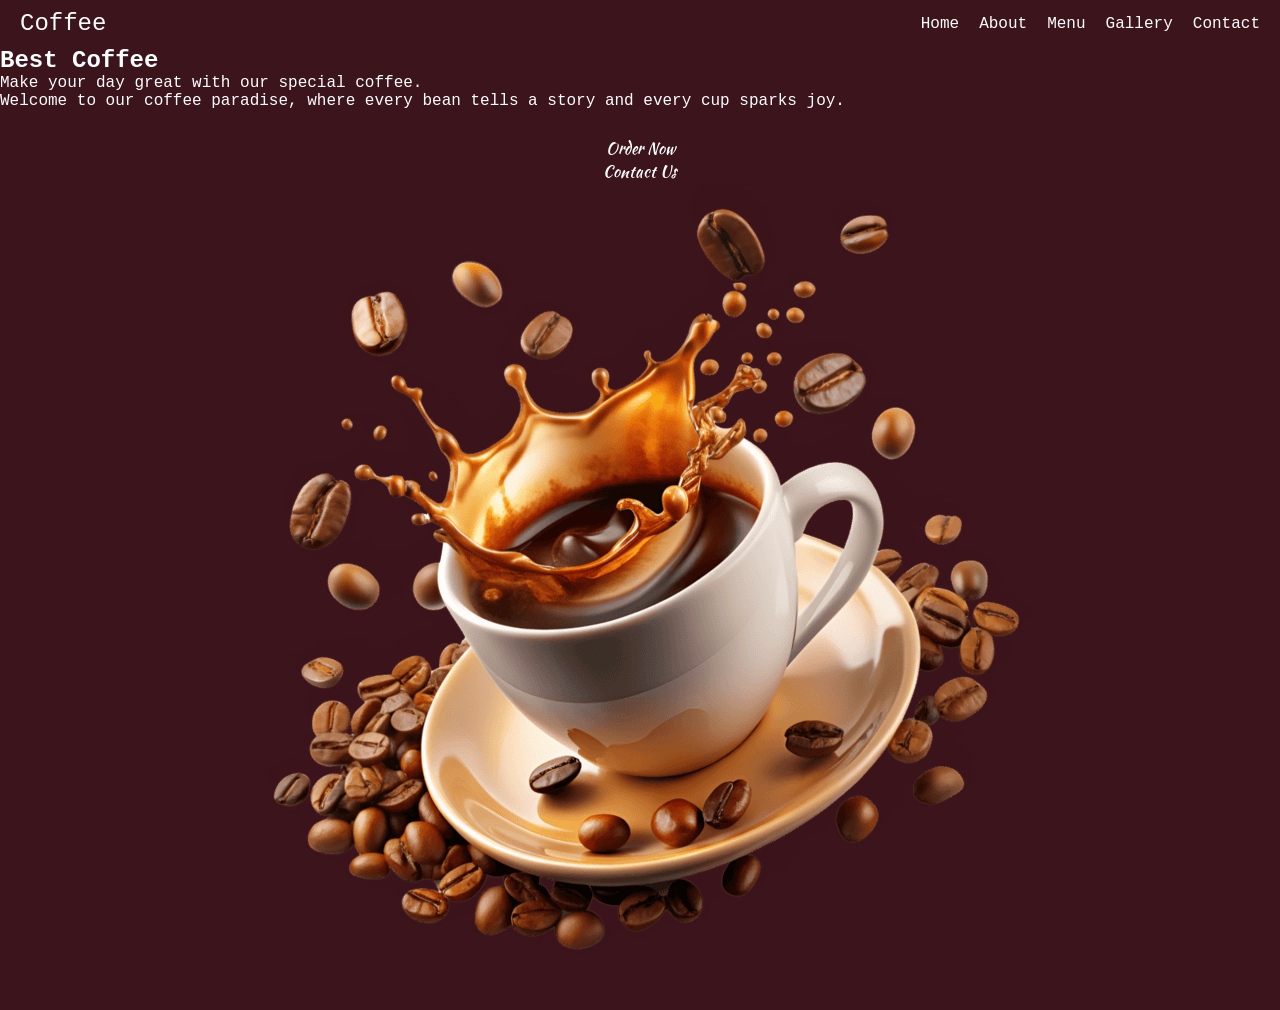
<file: CSS/Web_Coffee/HTML/index.html>
<!DOCTYPE html>
<html lang="en">

<head>
    <link rel="stylesheet" href="/CSS/Web_Coffee/CSS/coffeeWeb.css">
    <meta charset="UTF-8">
    <meta name="viewport" content="width=device-width, initial-scale=1.0">
    <title>Coffee Web</title>
</head>

<body>
    <header class="cabecera">
        <div class="navbar">
            <a class="coffee1" href="index.html">Coffee</a>
            <nav class="menu">
                <ul>
                    <li><a href="index.html">Home</a></li>
                    <li><a href="about.html">About</a></li>
                    <li><a href="menu.html">Menu</a></li>
                    <li><a href="gallery.html">Gallery</a></li>
                    <li><a href="contact.html">Contact</a></li>
                </ul>
            </nav>
        </div>

        <section class="bienvenue-section">
            <div class="bienvenue-text">
                <h1>Best Coffee</h1>
                <p>Make your day great with our special coffee.</p>
                <p class="description">Welcome to our coffee paradise, where every bean tells a story and every cup
                    sparks joy.</p>
                <div class="buttons">
                    <ul>
                        <a class="btn" href="menu.html">Order Now</a>
                        <a class="btn" href="contact.html">Contact Us</a>
                        <img src="/CSS/Web_Coffee/img/coffee-hero-section.png" alt="Coffee Image">
                    </ul>
                </div>
        </section>
    </header>
</body>

</html>
</file>
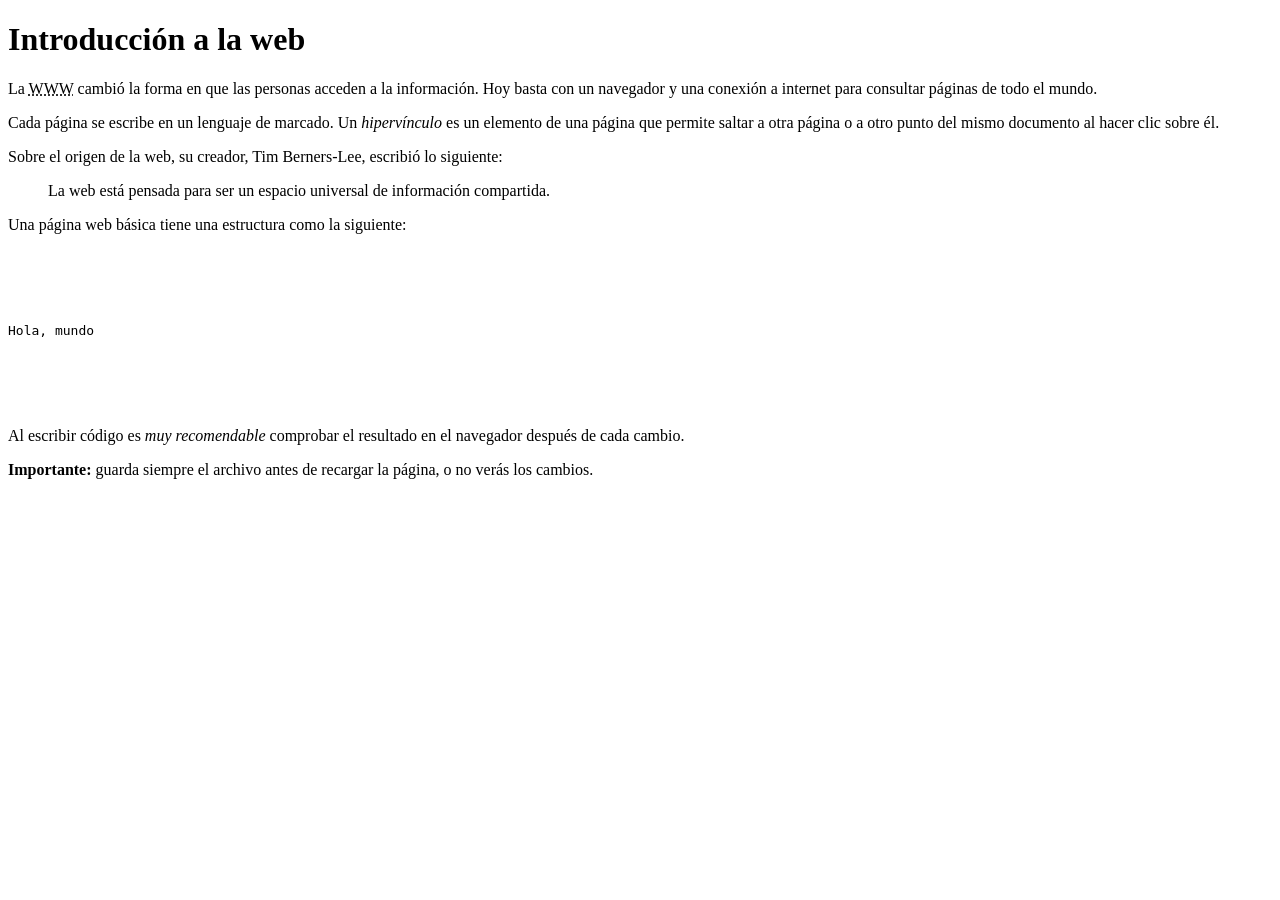
<file: HTML/Ejercicio12_html.html>
<!DOCTYPE html>
<html lang="es">
<head>
  <meta charset="UTF-8">
  <meta name="viewport" content="width=device-width, initial-scale=1.0">
  <title>Ejercicio 12 | Introducción a la web</title>
</head>
<body>
  <h1>Introducción a la web</h1>

  <p>
    La <abbr title="World Wide Web">WWW</abbr> cambió la forma en que las personas
    acceden a la información. Hoy basta con un navegador y una conexión a internet
    para consultar páginas de todo el mundo.
  </p>

  <p>
    Cada página se escribe en un lenguaje de marcado. Un <dfn>hipervínculo</dfn>
    es un elemento de una página que permite saltar a otra página o a otro punto
    del mismo documento al hacer clic sobre él.
  </p>

  <p>
    Sobre el origen de la web, su creador, Tim Berners-Lee, escribió lo siguiente:
  </p>
  <blockquote cite="https://www.w3.org/People/Berners-Lee/">
    <p>La web está pensada para ser un espacio universal de información compartida.</p>
  </blockquote>

  <p>
    Una página web básica tiene una estructura como la siguiente:
  </p>
  <pre>
<html>
  <head>
<title>Mi pagina</title>
  </head&gt;
  <body>
<p>Hola, mundo</p>
  </body>
</html>
  </pre>

  <p>
    Al escribir código es <em>muy recomendable</em> comprobar el resultado en el
    navegador después de cada cambio.
  </p>

  <p>
    <strong>Importante:</strong> guarda siempre el archivo antes de recargar la página,
    o no verás los cambios.
  </p>
</body>
</html>
</file>
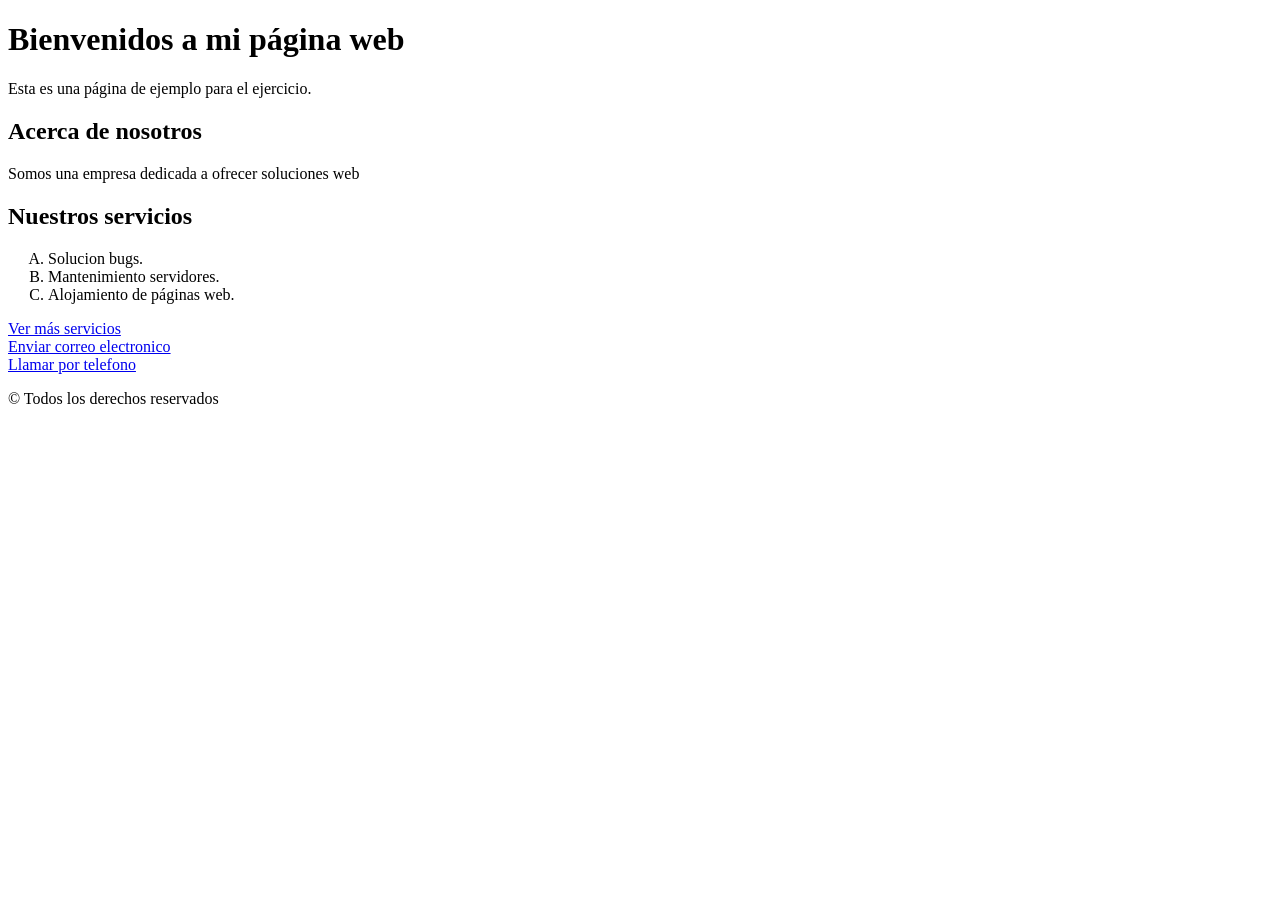
<file: HTML/Ejercicio1_html.html>
<!DOCTYPE html>
<html lang="en">
<head>
    <meta charset="UTF-8">
    <meta name="viewport" content="width=device-width, initial-scale=1.0">
    <title>Mi página web</title>
</head> 
<body>
  <h1>Bienvenidos a mi página web</h1>  
  <p>Esta es una página de ejemplo para el ejercicio.</p>
</body>
<main>
    <h2>Acerca de nosotros</h2>
    <p>Somos una empresa dedicada a ofrecer soluciones web</p>
</main>
<section>
    <h2>Nuestros servicios</h2>
    <ol type="A">
        <li>Solucion bugs.</li>
        <li>Mantenimiento servidores.</li>
        <li>Alojamiento de páginas web.</li>
    </ol>
    <a href="https://mecanografia.info/">Ver más servicios</a>
</section>
<footer>
    <a href= mailto:info@miempresa.com>Enviar correo electronico</a> <br>
    <a href="+1234567890">Llamar por telefono</a>
    <p> &#169; Todos los derechos reservados</p>
</footer>
</html>
</file>
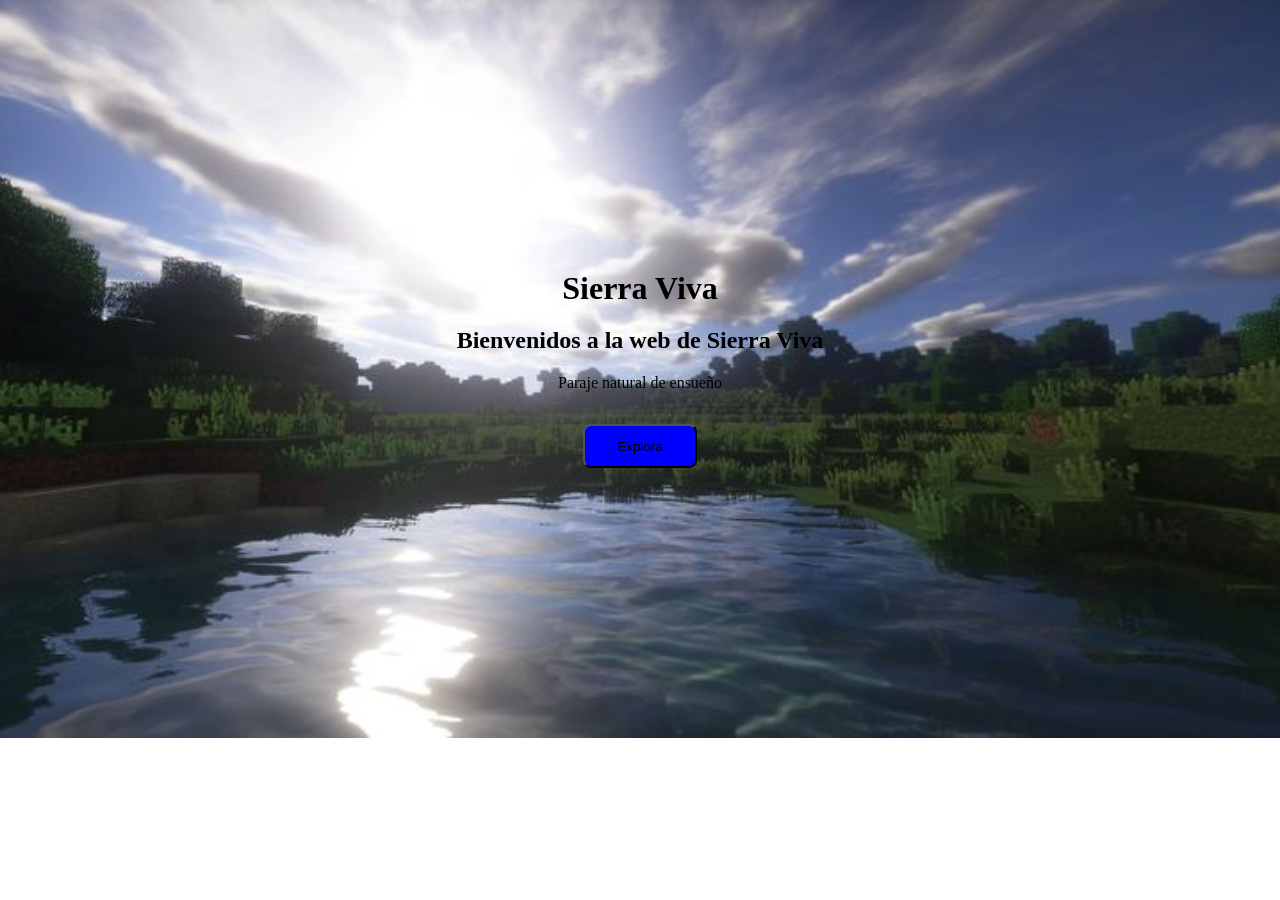
<file: CSS/Ejercicio1/Ejercicio1_Cabecera.html>
<!DOCTYPE html>
<html lang="es">
<head>
    <meta charset="UTF-8">
    <meta name="viewport" content="width=device-width, initial-scale=1.0">
    <title>Sierra Viva</title>
    <link rel="stylesheet" href="Ejercicio1_Formato.css">
</head>
<body>

<header class="hero">
<!-- Tu titulo, tu parrafo y tu boton van aqui -->
<h1>Sierra Viva</h1>
<h2>Bienvenidos a la web de Sierra Viva</h2>
<p>Paraje natural de ensueño</p>

<button href = #rutas>Explora</button>

</header>

</body>
</html>
</file>
<file: CSS/Web_Coffee/CSS/coffeeWeb.css>
@import url('https://fonts.googleapis.com/css2?family=Kaushan+Script&display=swap');

*{
    margin: 0;
    padding: 0;
    box-sizing: border-box;
}

:root{
    --background-color: #3b141c;
    --subBtnColor: #f3961c;
    --textColor: #ffffff;
    --type-text: "Courier New", Courier, monospace;
    --text-color: #333;
    --type-text-sub: "Kaushan Script", cursive;
    --anch-max: 1300px, margin: 0 auto;
    --btn-form: border-radius: 50px;
}

body{
    background-color: var(--background-color);
    color: var(--textColor);
    font-family: var(--type-text);
}

a{
    color: var(--textColor);
    text-decoration: none;
}

.cabecera{
    dispay: flex;
    justify-content: space-between;
    align-items: center;
}

.coffee1{
    font-family: var(--type-text);
    font-size: 1.5rem;
    color: var(--textColor);
    text-decoration: none;
}

.menu ul {
    display: flex;
    gap: 20px;
    list-style: none;
    font-family: var(--type-text);
    font-size: 1rem;
    text-decoration: none;
}
.navbar{
    background-color: var(--background-color);
    color: var(--textColor);
    display: flex;
    justify-content: space-between;
    align-items: center;
    padding: 10px 20px;
    text-align: center;
    font-family: var(--type-text-sub);
}

.bienvenue-section ul{
    display: flex;
    flex-direction: column;
    align-items: center;
    justify-content: center;
    height: 100vh;
    text-align: center;
    font-family: var(--type-text-sub);
}
</file>
<file: CSS/Ejercicio1/Ejercicio1_Formato.css>
body{
    margin: 0;
}

.hero{
    background-image: url(naturelaza.jpg);
    background-size: cover;
    background-position:center;
    padding: 30vh 2rem;
    background-repeat: no-repeat;
    text-align: center;
}

.hero p{
    max-width: 60ch;
    margin-left: auto;
    margin-right: auto;
}

.hero h1{
    margin-top: 0;
    margin-bottom: 1rem;
}

.hero p {
    margin-top: 0;
    margin-bottom: 2rem;
}

.hero button{
    display: inline-block;
    background-color: blue;
    color: black;
    padding: 0.8rem 2rem;
    border-radius: 8px;
    text-decoration: none;
}
</file>
